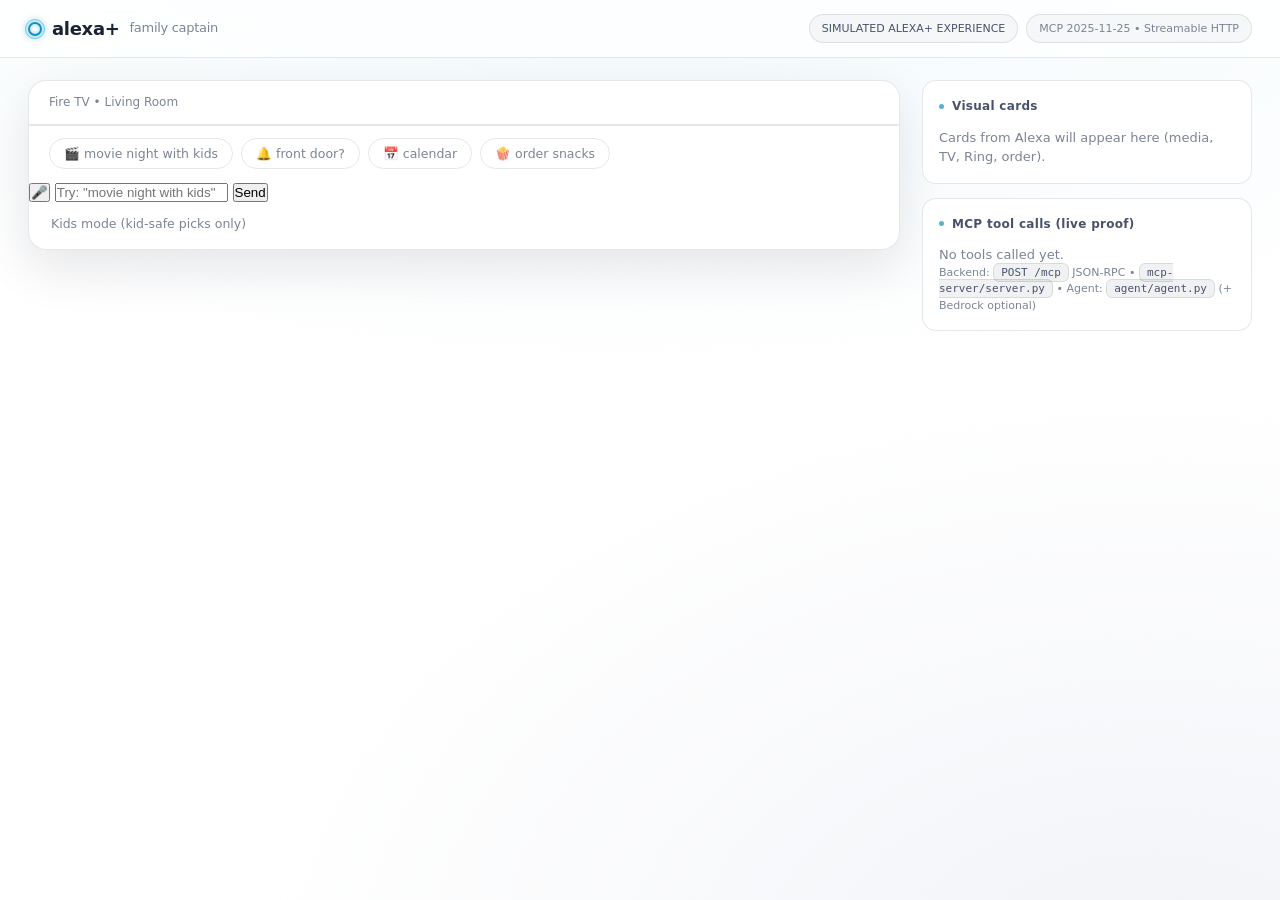
<file: alexa-family-captain/app/index.html>
<!DOCTYPE html>
<html lang="en">
<head>
<meta charset="UTF-8" />
<meta name="viewport" content="width=device-width, initial-scale=1.0" />
<title>Alexa+ Family Captain - Simulated Experience</title>
<link rel="stylesheet" href="/app/styles.css" />
</head>
<body>
<div class="bg"></div>
<header class="topbar">
  <div class="logo"> <span class="ring"></span> alexa+ <em>family captain</em></div>
  <div class="badges">
    <span class="pill">SIMULATED ALEXA+ EXPERIENCE</span>
    <span class="pill dim">MCP 2025-11-25 • Streamable HTTP</span>
  </div>
</header>

<main class="layout">
  <section class="chat-col">
    <div class="tv-frame">
      <div class="tv-top"><span class="dot"></span><span class="dot"></span><span>Fire TV • Living Room</span></div>
      <div id="chat" class="chat"></div>
      <div class="chips">
        <button data-q="movie night with kids">🎬 movie night with kids</button>
        <button data-q="who is at the front door?">🔔 front door?</button>
        <button data-q="what's on my calendar today?">📅 calendar</button>
        <button data-q="order popcorn and samosa">🍿 order snacks</button>
      </div>
      <div class="inputrow">
        <button id="mic" title="Voice input">🎤</button>
        <input id="box" placeholder='Try: "movie night with kids"' autocomplete="off" />
        <button id="send">Send</button>
      </div>
      <label class="kids"><input type="checkbox" id="kids" checked /> Kids mode (kid-safe picks only)</label>
    </div>
  </section>

  <aside class="side-col">
    <div class="card">
      <h3>Visual cards</h3>
      <div id="cards"><p class="muted">Cards from Alexa will appear here (media, TV, Ring, order).</p></div>
    </div>
    <div class="card">
      <h3>MCP tool calls (live proof)</h3>
      <div id="tools"><p class="muted">No tools called yet.</p></div>
      <p class="muted small">Backend: <code>POST /mcp</code> JSON-RPC • <code>mcp-server/server.py</code> • Agent: <code>agent/agent.py</code> (+ Bedrock optional)</p>
    </div>
  </aside>
</main>

<script src="/app/app.js"></script>
</body>
</html>
</file>
<file: app/styles.css>
*{box-sizing:border-box;margin:0;padding:0}

/* ── Font ── */
@import url('https://fonts.googleapis.com/css2?family=Inter:wght@400;500;600;700;800&display=swap');

/* ── Tokens ── */
:root{
  --bg:#ffffff;
  --panel:#ffffff;
  --panel-2:#eef2f7;
  --line:rgba(15,23,42,.10);
  --line-strong:rgba(15,23,42,.20);
  --ink:#1a2332;
  --ink-2:#48536b;
  --ink-3:#7b8595;
  --accent:#0a93c6;
  --accent-soft:rgba(var(--glow-rgb),.10);
  --green:#0fa36f;
  --amber:#b0751c;
  --red:#dd5b4e;
  --purple:#7a5be0;
  --pink:#d9539a;
  --radius:14px;
  --radius-sm:10px;
  --t:all .2s cubic-bezier(.16,1,.3,1);
  --glow-rgb:10,147,198;
  --topbar-bg:rgba(255,255,255,.78);
  --surface:rgba(15,23,42,.03);
  --surface-hi:rgba(15,23,42,.06);
  --on-accent:#fff;
  --on-green:#fff;
  --float-bg:rgba(255,255,255,.9);
  --marquee-bg:rgba(15,23,42,.03);
  --panel-shadow:0 18px 50px rgba(15,23,42,.10);
}
html.dark{
  --bg:#0a0e14;
  --panel:#10151d;
  --panel-2:#151b26;
  --line:rgba(148,163,184,.14);
  --line-strong:rgba(148,163,184,.24);
  --ink:#e9eef5;
  --ink-2:#a8b3c2;
  --ink-3:#6b7686;
  --accent:#66d9f2;
  --accent-soft:rgba(102,217,242,.12);
  --green:#4ad295;
  --amber:#efbd6b;
  --red:#ef6d60;
  --purple:#b795f0;
  --pink:#f08cba;
  --glow-rgb:102,217,242;
  --topbar-bg:rgba(10,14,20,.72);
  --surface:rgba(0,0,0,.22);
  --surface-hi:rgba(0,0,0,.27);
  --on-accent:#062028;
  --on-green:#04120b;
  --float-bg:rgba(21,27,38,.85);
  --marquee-bg:rgba(0,0,0,.18);
  --panel-shadow:0 18px 50px rgba(0,0,0,.35);
}

body{
  font-family:'Inter',system-ui,-apple-system,sans-serif;
  color:var(--ink);
  background:var(--bg);
  min-height:100vh;
  overflow-x:hidden;
  font-size:15px;
  line-height:1.55;
  -webkit-font-smoothing:antialiased;
}

/* ── Ambient background (calm vignette, not a light show) ── */
.bg{
  position:fixed;inset:0;z-index:-1;
  background:
    radial-gradient(ellipse 1100px 480px at 50% -10%,rgba(var(--glow-rgb),.06),transparent),
    radial-gradient(ellipse 900px 600px at 90% 110%,rgba(80,102,160,.08),transparent),
    var(--bg);
}
.bg::after{
  content:'';position:absolute;inset:0;opacity:.4;
  background:url("data:image/svg+xml,%3Csvg viewBox='0 0 256 256' xmlns='http://www.w3.org/2000/svg'%3E%3Cfilter id='n'%3E%3CfeTurbulence type='fractalNoise' baseFrequency='0.85' numOctaves='4' stitchTiles='stitch'/%3E%3C/filter%3E%3Crect width='100%25' height='100%25' filter='url(%23n)' opacity='0.02'/%3E%3C/svg%3E");
}

/* ── Top bar ── */
.topbar{
  display:flex;justify-content:space-between;align-items:center;
  padding:14px 28px;
  border-bottom:1px solid var(--line);
  backdrop-filter:blur(20px);
  background:var(--topbar-bg);
  position:sticky;top:0;z-index:100;
}
.logo{font-size:18px;font-weight:700;letter-spacing:-.3px;display:flex;align-items:center;gap:10px;cursor:pointer;user-select:none;transition:opacity .15s ease}
.logo:hover{opacity:.85}
.logo em{font-style:normal;font-weight:500;color:var(--ink-3);font-size:13px}
.ring{
  width:14px;height:14px;border-radius:50%;
  border:2px solid var(--accent);
  box-shadow:0 0 10px rgba(var(--glow-rgb),.7), inset 0 0 4px rgba(var(--glow-rgb),.4);
  animation:breathe 2.8s ease-in-out infinite;
  flex:none;
  position:relative;
}
.ring::after{
  content:"";
  position:absolute;
  inset:-5px;
  border-radius:50%;
  border:1px solid rgba(var(--glow-rgb),.45);
  animation:wave-ripple-small 2.8s cubic-bezier(.15,.65,.3,1) infinite;
  pointer-events:none;
}
@keyframes wave-ripple-small{
  0%{transform:scale(0.8);opacity:0.85}
  100%{transform:scale(1.8);opacity:0}
}
@keyframes breathe{
  0%,100%{box-shadow:0 0 8px rgba(var(--glow-rgb),.4), inset 0 0 3px rgba(var(--glow-rgb),.2);transform:scale(1)}
  50%{box-shadow:0 0 18px rgba(var(--glow-rgb),.9), 0 0 28px rgba(58,123,213,.4), inset 0 0 6px rgba(var(--glow-rgb),.5);transform:scale(1.08)}
}
.badges{display:flex;gap:8px;align-items:center}
.pill{
  font-size:11px;font-weight:500;
  border:1px solid var(--line);padding:5px 12px;border-radius:99px;
  background:var(--surface);color:var(--ink-2);
}
.pill.dim{color:var(--ink-3)}
.user-badge{
  display:inline-flex;align-items:center;gap:6px;
  background:rgba(var(--glow-rgb),.08);
  border-color:rgba(var(--glow-rgb),.32);
  color:var(--accent);
  font-weight:500;
  transition:all .15s ease;
}
.user-badge strong{color:var(--ink);font-weight:600}
.user-sub{color:var(--ink-3);font-size:10px;font-weight:400}
.logout-btn{
  color:var(--ink-3);
  transition:all .15s ease;
}
.logout-btn:hover{
  border-color:rgba(255,107,107,.5);
  color:var(--red);
  background:rgba(255,107,107,.08);
}

/* ── Layout ── */
.layout{
  display:grid;grid-template-columns:minmax(0,1fr) 330px;gap:22px;
  padding:22px 28px 26px;
  max-width:1280px;margin:0 auto;
}
@media(max-width:1080px){.layout{grid-template-columns:1fr}}

/* ── Conversation panel ── */
.tv-frame{
  background:var(--panel);
  border:1px solid var(--line);
  border-radius:18px;
  display:flex;flex-direction:column;
  overflow:hidden;
  box-shadow:var(--panel-shadow);
}
.tv-top{
  display:flex;gap:10px;align-items:center;
  color:var(--ink-3);font-size:12px;font-weight:500;
  padding:12px 20px;
  border-bottom:1px solid var(--line);
}
.tv-top>span:first-of-type{color:var(--ink-2)}
.dot{display:none}
.chat-counter-badge{
  margin-left:auto;
  font-size:11px;font-weight:600;color:var(--accent);
  background:transparent;
  border:1px solid var(--line);
  padding:3px 10px;border-radius:99px;
}

/* stage: hero covers chat on first load */
.stage{position:relative;height:clamp(400px,54vh,580px)}
.chat{
  position:absolute;inset:0;overflow-y:auto;
  display:flex;flex-direction:column;gap:8px;
  padding:22px 26px;
  scroll-behavior:smooth;
}
.chat::-webkit-scrollbar{width:5px}
.chat::-webkit-scrollbar-thumb{background:var(--line-strong);border-radius:4px}
.chat::-webkit-scrollbar-track{background:transparent}

/* ── Empty-state hero ── */
.hero{
  position:absolute;inset:0;
  display:flex;flex-direction:column;align-items:center;justify-content:center;
  gap:14px;text-align:center;padding:28px;
  animation:hero-in .5s cubic-bezier(.16,1,.3,1);
  transition:opacity .3s ease;
}
.hero.fading{opacity:0;pointer-events:none}
@keyframes hero-in{from{opacity:0;transform:translateY(14px)}to{opacity:1;transform:none}}
.hero .ring{width:22px;height:22px;border-width:3px}
.hero h1{
  font-size:clamp(26px, 3.4vw, 36px);
  font-weight:800;
  letter-spacing:-.035em;
  color:var(--ink);
  line-height:1.2;
  max-width:560px;
}
.hero p{
  font-size:14.5px;
  color:var(--ink-2);
  max-width:490px;
  line-height:1.6;
}
.hero-cta{
  margin-top:10px;
  background:linear-gradient(135deg, var(--accent) 0%, #0077b6 100%);
  color:#ffffff;
  border:none;border-radius:99px;padding:13px 28px;
  font-family:inherit;font-size:14.5px;font-weight:600;cursor:pointer;
  box-shadow:0 6px 24px rgba(var(--glow-rgb),.28);
  transition:all .22s cubic-bezier(.16,1,.3,1);
  letter-spacing:-.01em;
}
.hero-cta:hover{
  transform:translateY(-2px);
  box-shadow:0 12px 32px rgba(var(--glow-rgb),.42);
}
.hero-cta:active{
  transform:scale(.98);
}
.hero-chips{display:flex;gap:8px;flex-wrap:wrap;justify-content:center;max-width:540px;margin-top:6px}
.hero-chips button{
  background:var(--panel-2);
  color:var(--ink-2);
  border:1px solid var(--line);border-radius:99px;
  padding:8px 16px;cursor:pointer;font-size:12.5px;font-weight:500;font-family:inherit;
  transition:all .2s cubic-bezier(.16,1,.3,1);
}
.hero-chips button:hover{
  border-color:var(--accent);
  color:var(--accent);
  background:var(--accent-soft);
  transform:translateY(-1px);
}

/* ── Messages (Claude-style: user bubble, Alexa plain) ── */
.msg{max-width:86%;font-size:14.5px;animation:msg-in .34s cubic-bezier(.16,1,.3,1)}
.msg b{
  font-weight:600;font-size:11px;letter-spacing:.6px;display:block;margin-bottom:5px;
  color:var(--ink-3);text-transform:none;
  display:flex;align-items:center;gap:6px;
}
.msg.alexa{align-self:flex-start;padding:2px 0}
.msg.alexa b{color:var(--accent)}
.msg.alexa b::before{
  content:'';width:6px;height:6px;border-radius:50%;
  background:var(--accent);box-shadow:0 0 8px var(--accent);
  display:inline-block;
}
.msg.you{
  align-self:flex-end;
  background:var(--panel-2);
  border:1px solid var(--line);
  padding:10px 16px;border-radius:18px 18px 5px 18px;
}
.msg.you b{display:none}
@keyframes msg-in{from{opacity:0;transform:translateY(8px)}to{opacity:1;transform:none}}

/* thinking dots */
.thinking .dots{display:inline-flex;gap:5px;padding:4px 0}
.thinking .dots i{
  width:6px;height:6px;border-radius:50%;background:var(--ink-3);
  animation:blink 1.2s ease-in-out infinite;
}
.thinking .dots i:nth-child(2){animation-delay:.18s}
.thinking .dots i:nth-child(3){animation-delay:.36s}
@keyframes blink{0%,70%,100%{opacity:.3;transform:translateY(0)}35%{opacity:1;transform:translateY(-3px)}}

/* ── Suggestion chips (mid-session) ── */
.chips{
  display:flex;gap:8px;flex-wrap:wrap;
  padding:12px 20px;
  border-top:1px solid var(--line);
}
.chips button{
  background:transparent;color:var(--ink-3);
  border:1px solid var(--line);border-radius:99px;
  padding:7px 14px;cursor:pointer;font-size:12.5px;font-weight:500;
  font-family:inherit;transition:var(--t);
}
.chips button:hover{color:var(--accent);border-color:var(--accent);background:var(--accent-soft)}
.chips button:active{transform:scale(.97)}
.chips[hidden]{display:none}

/* ── Composer ── */
.composer{
  display:flex;gap:8px;align-items:center;
  padding:14px 18px 6px;
}
.composer input{
  flex:1;background:var(--panel-2);
  border:1px solid var(--line-strong);color:var(--ink);
  border-radius:99px;padding:13px 20px;
  font-family:inherit;font-size:14.5px;
  transition:var(--t);
}
.composer input::placeholder{color:var(--ink-3)}
.composer input:focus{
  outline:none;border-color:var(--accent);
  box-shadow:0 0 0 3px var(--accent-soft);
}
.composer button{
  border:1px solid var(--line);background:transparent;color:var(--ink-2);
  width:44px;height:44px;border-radius:50%;
  cursor:pointer;font-family:inherit;font-size:16px;
  display:flex;align-items:center;justify-content:center;
  transition:var(--t);flex:none;
}
.composer button:hover{border-color:var(--accent);color:var(--accent)}
.composer #send{
  background:var(--accent);color:var(--on-accent);border:none;
  font-size:18px;font-weight:700;
  box-shadow:0 4px 18px rgba(var(--glow-rgb),.25);
}
.composer #send:hover{transform:translateY(-1px);box-shadow:0 6px 26px rgba(var(--glow-rgb),.4)}
.composer #send:active{transform:scale(.95)}
#tts-toggle.muted{opacity:.45;filter:grayscale(1)}
#mic.listening{
  border-color:var(--red);color:var(--red);
  animation:mic-pulse 1s ease infinite;
}
@keyframes mic-pulse{0%,100%{box-shadow:0 0 0 0 rgba(239,109,96,.35)}50%{box-shadow:0 0 0 9px rgba(239,109,96,0)}}

/* kids switch */
.kids{
  display:flex;align-items:center;gap:9px;
  padding:10px 22px 16px;
  font-size:12.5px;color:var(--ink-3);cursor:pointer;user-select:none;
}
.kids input{display:none}
.kids .sw{
  width:34px;height:20px;border-radius:99px;
  background:var(--panel-2);border:1px solid var(--line-strong);
  position:relative;transition:var(--t);flex:none;
}
.kids .sw::after{
  content:'';position:absolute;top:2px;left:2px;
  width:14px;height:14px;border-radius:50%;
  background:var(--ink-3);transition:var(--t);
}
.kids input:checked+.sw{background:var(--accent-soft);border-color:var(--accent)}
.kids input:checked+.sw::after{left:16px;background:var(--accent);box-shadow:0 0 8px rgba(var(--glow-rgb),.6)}

/* ── Side column ── */
.side-col{display:flex;flex-direction:column;gap:14px;min-width:0}
.card{
  background:var(--panel);
  border:1px solid var(--line);
  border-radius:var(--radius);
  padding:16px;
  transition:border-color .18s ease;
}
.card:hover{border-color:var(--line-strong)}
.card h3{
  margin:0 0 12px;font-size:12px;font-weight:600;
  color:var(--ink-2);letter-spacing:.3px;
  display:flex;align-items:center;gap:8px;
}
.card h3::before{
  content:'';display:inline-block;width:5px;height:5px;
  border-radius:50%;background:var(--accent);opacity:.7;
}
#cards{max-height:520px;overflow-y:auto;padding-right:4px}
#cards::-webkit-scrollbar{width:5px}
#cards::-webkit-scrollbar-thumb{background:var(--line-strong);border-radius:4px}

/* ── Visual cards ── */
.vcard{
  background:var(--panel-2);
  border:1px solid var(--line);border-radius:12px;
  padding:14px;margin-bottom:12px;
  transition:border-color .2s cubic-bezier(.16,1,.3,1),transform .2s cubic-bezier(.16,1,.3,1),box-shadow .2s cubic-bezier(.16,1,.3,1);
  animation:card-in .4s cubic-bezier(.16,1,.3,1) backwards;
}
@keyframes card-in{
  from{opacity:0;transform:translateY(14px) scale(.98)}
  to{opacity:1;transform:none}
}
.vcard:hover{
  border-color:var(--line-strong);
  transform:translateY(-2px);
  box-shadow:0 8px 24px rgba(0,0,0,.08);
}
.vcard h4{margin:0 0 8px;font-size:13px;font-weight:600;display:flex;align-items:center;gap:6px}
.vcard pre{
  font-size:11px;white-space:pre-wrap;color:var(--ink-3);
  font-family:'SF Mono',ui-monospace,monospace;line-height:1.5;
  background:var(--surface-hi);border-radius:8px;padding:10px;
  border:1px solid var(--line);
}
.vcard p{font-size:13px;color:var(--ink-2);margin:4px 0;line-height:1.5}

/* card type accents — thin top light instead of left bar */
.vcard{border-top:2px solid transparent}
.vcard[data-type="media"]{border-top-color:var(--purple)}
.vcard[data-type="tv"]{border-top-color:var(--accent)}
.vcard[data-type="door"]{border-top-color:var(--amber)}
.vcard[data-type="order"]{border-top-color:var(--green)}
.vcard[data-type="remind"]{border-top-color:var(--pink)}
.vcard[data-type="calendar"]{border-top-color:var(--purple)}
.vcard[data-type="scene"]{border-top-color:var(--amber)}
.vcard[data-type="weather"]{border-top-color:var(--accent)}
.vcard[data-type="homework"]{border-top-color:var(--green)}
.vcard[data-type="shopping_list"]{border-top-color:var(--green)}
.vcard[data-type="order_proposal"]{border-top-color:var(--amber)}

/* ── Card internals ── */
.vcard-header{display:flex;align-items:center;gap:10px;margin-bottom:12px}
.vcard-icon{
  font-size:9.5px;
  font-weight:800;
  letter-spacing:0.07em;
  padding:3px 8px;
  border-radius:6px;
  background:rgba(var(--glow-rgb),.12);
  border:1px solid rgba(var(--glow-rgb),.28);
  color:var(--accent);
  line-height:1.2;
  text-transform:uppercase;
  flex:none;
}
.vcard-header h4{margin:0;font-size:13.5px;font-weight:600;color:var(--ink)}
.vcard-sub{font-size:11px;color:var(--ink-3);display:block}

.badge-tag{
  margin-left:auto;font-size:10px;font-weight:600;
  padding:3px 9px;border-radius:99px;white-space:nowrap;
}
.badge-tag.green{background:rgba(74,210,149,.12);color:var(--green)}
.badge-tag.cyan{background:rgba(var(--glow-rgb),.12);color:var(--accent)}
.badge-tag.purple{background:rgba(183,149,240,.12);color:var(--purple)}
.badge-tag.pink{background:rgba(240,140,186,.12);color:var(--pink)}
.badge-tag.amber{background:rgba(239,189,107,.12);color:var(--amber)}
.badge-tag.red-pulse{background:rgba(239,109,96,.12);color:var(--red);animation:pulse-red 1.6s infinite}
@keyframes pulse-red{0%,100%{opacity:1}50%{opacity:.55}}

.media-grid{display:flex;flex-direction:column;gap:6px}
.media-item{
  display:flex;align-items:center;gap:10px;
  background:var(--surface);border:1px solid var(--line);
  padding:9px 12px;border-radius:9px;transition:var(--t);
}
.media-item:hover{border-color:var(--purple);background:rgba(183,149,240,.06);transform:translateX(3px)}
.play-btn{
  color:var(--purple);font-size:11px;
  width:22px;height:22px;border-radius:50%;
  background:rgba(183,149,240,.12);
  display:inline-flex;align-items:center;justify-content:center;flex:none;
}
.media-title{font-size:13px;font-weight:500;color:var(--ink);flex:1}
.media-chip{font-size:10px;color:var(--ink-3);border:1px solid var(--line);padding:2px 8px;border-radius:99px}

.tv-mockup{background:var(--surface-hi);border:1px solid var(--line);border-radius:10px;padding:12px}
.tv-screen{
  background:#0b1220;
  border:1px solid var(--line);border-radius:8px;
  padding:18px 12px;text-align:center;
  margin-bottom:10px;
}
.tv-screen-content{display:flex;flex-direction:column;gap:7px;align-items:center}
.tv-app-pill{
  background:var(--accent-soft);color:var(--accent);
  padding:4px 14px;border-radius:99px;font-size:13px;font-weight:600;
}
.tv-kids-tag{font-size:11.5px;color:var(--green);font-weight:500}
.tv-meta-row{
  display:flex;justify-content:space-between;font-size:11px;
  color:var(--ink-3);border-top:1px solid var(--line);padding-top:9px;
}

.camera-viewport{
  position:relative;background:#070b12;
  border:1px solid var(--line);border-radius:10px;
  padding:12px;overflow:hidden;
}
.cam-scanline{
  position:absolute;inset:0;
  background:linear-gradient(rgba(0,0,0,0) 50%,rgba(0,0,0,.45) 50%);
  background-size:100% 4px;pointer-events:none;opacity:.35;
}
.cam-overlay{
  display:flex;justify-content:space-between;font-size:11px;
  color:var(--amber);margin-bottom:12px;font-weight:500;
}
.cam-event-banner{
  display:flex;align-items:center;gap:10px;
  background:rgba(239,189,107,.07);border:1px solid var(--line);
  padding:10px 12px;border-radius:8px;
}
.cam-event-icon{font-size:18px}
.cam-event-text b{display:block;font-size:12.5px;color:var(--ink);font-weight:600}
.cam-event-text small{font-size:10.5px;color:var(--ink-3)}

.order-tracker{background:var(--surface);border:1px solid var(--line);border-radius:10px;padding:12px}
.order-progress{display:flex;align-items:center;justify-content:space-between;margin-bottom:12px;padding:0 6px}
.p-step{display:flex;flex-direction:column;align-items:center;gap:4px;font-size:10px;color:var(--ink-3)}
.p-step.done{color:var(--green)}
.p-step.current{color:var(--accent);font-weight:600}
.p-dot{
  width:18px;height:18px;border-radius:50%;display:flex;align-items:center;justify-content:center;
  font-size:9.5px;background:var(--panel);border:1px solid var(--line-strong);
}
.p-step.done .p-dot{background:var(--green);color:var(--on-green);font-weight:700;border-color:var(--green)}
.p-step.current .p-dot{background:var(--accent);color:var(--on-accent);font-weight:700;border-color:var(--accent);animation:pulse-dot 1.4s infinite}
@keyframes pulse-dot{0%,100%{transform:scale(1)}50%{transform:scale(1.18)}}
.p-line{flex:1;height:2px;background:var(--line);margin:0 6px -12px}
.p-line.done{background:var(--green)}
.p-line.active{background:linear-gradient(90deg,var(--green),var(--accent))}
.order-eta{
  display:flex;justify-content:space-between;align-items:center;
  font-size:12px;color:var(--ink-2);padding:9px 0;
  border-top:1px solid var(--line);
}
.status-chip{background:rgba(74,210,149,.1);color:var(--green);padding:2px 9px;border-radius:99px;font-size:10px}
.order-items-list{display:flex;gap:6px;flex-wrap:wrap;margin-top:6px}
.order-item-pill{
  background:rgba(74,210,149,.08);border:1px solid var(--line);
  color:var(--ink);padding:4px 10px;border-radius:99px;font-size:11px;font-weight:500;
}

.cal-timeline{display:flex;flex-direction:column;gap:7px}
.cal-item{
  display:flex;align-items:center;gap:12px;
  background:var(--surface);border:1px solid var(--line);
  padding:9px 12px;border-radius:9px;
}
.cal-time{
  font-size:11px;font-weight:600;color:var(--purple);
  background:rgba(183,149,240,.1);padding:3px 7px;border-radius:6px;
}
.cal-details b{display:block;font-size:12.5px;color:var(--ink);font-weight:500}
.cal-details small{font-size:10.5px;color:var(--ink-3)}
.cal-free-highlight{
  background:var(--accent-soft);
  border:1px solid rgba(var(--glow-rgb),.25);color:var(--accent);
  padding:10px 12px;border-radius:9px;font-size:12.5px;font-weight:500;text-align:center;
}

.remind-card-body{display:flex;flex-direction:column;gap:10px}
.remind-bubble{
  background:rgba(240,140,186,.06);border:1px solid var(--line);
  padding:10px 14px;border-radius:10px;
}
.bubble-tag{font-size:11px;color:var(--pink);font-weight:600;display:block;margin-bottom:4px}
.remind-bubble p{font-size:13px;color:var(--ink);font-style:italic;margin:0}
.remind-call-row{
  display:flex;justify-content:space-between;align-items:center;
  font-size:12px;color:var(--ink-2);
}

/* ── Order proposal ── */
.proposal-card-body{
  border:1px dashed rgba(239,189,107,.45);
  border-radius:10px;padding:12px;background:rgba(239,189,107,.04);
}
.proposal-items p{font-size:12.5px;color:var(--ink);margin:4px 0}
.proposal-note{display:block;font-size:11px;color:var(--amber);margin:8px 0}
.proposal-actions{display:flex;gap:8px;margin-top:10px}
.btn-confirm{
  flex:1;background:var(--green);color:var(--on-green);border:none;border-radius:9px;padding:9px 12px;
  font-size:12.5px;font-weight:700;cursor:pointer;transition:var(--t);font-family:inherit;
}
.btn-confirm:hover{transform:translateY(-1px);box-shadow:0 4px 16px rgba(74,210,149,.3)}
.btn-decline{
  background:transparent;color:var(--red);border:1px solid rgba(239,109,96,.4);
  border-radius:9px;padding:9px 12px;font-size:12.5px;font-weight:600;cursor:pointer;
  transition:var(--t);font-family:inherit;
}
.btn-decline:hover{background:rgba(239,109,96,.1)}

/* ── Audit trail ── */
#audit-ledger{
  max-height:210px;overflow-y:auto;display:flex;flex-direction:column;gap:6px;
  margin-bottom:6px;
}
#audit-ledger::-webkit-scrollbar{width:5px}
#audit-ledger::-webkit-scrollbar-thumb{background:var(--line-strong);border-radius:4px}
.audit-row{
  display:flex;justify-content:space-between;align-items:center;
  background:var(--surface);border:1px solid var(--line);
  padding:7px 10px;border-radius:8px;font-size:11.5px;
  animation:card-in .3s cubic-bezier(.16,1,.3,1) backwards;
}
.audit-row.ok{border-left:2px solid var(--green)}
.audit-row.err{border-left:2px solid var(--red)}
.audit-main{display:flex;align-items:center;gap:8px}
.audit-tool{font-family:'SF Mono',ui-monospace,monospace;font-weight:500;color:var(--ink-2)}
.audit-status{font-size:9.5px;font-weight:700;padding:2px 7px;border-radius:99px}
.audit-status.ok{background:rgba(74,210,149,.12);color:var(--green)}
.audit-status.err{background:rgba(239,109,96,.12);color:var(--red)}
.audit-time{color:var(--ink-3);font-size:10.5px}

/* ── Tool badges ── */
.tool{
  display:inline-flex;align-items:center;gap:5px;
  background:transparent;
  border:1px solid rgba(74,210,149,.35);
  color:var(--green);border-radius:99px;
  padding:5px 12px;font-size:12px;font-weight:500;
  margin:3px;
  transition:var(--t);
  animation:tool-in .3s cubic-bezier(.16,1,.3,1);
}
@keyframes tool-in{from{opacity:0;transform:scale(.85)}to{opacity:1;transform:scale(1)}}
.tool:hover{background:rgba(74,210,149,.08);border-color:var(--green)}

/* ── Commerce (C1–C4, future) ── */
.products-list{display:flex;flex-direction:column;gap:8px}
.product-item{
  display:flex;align-items:center;justify-content:space-between;gap:12px;
  background:var(--surface);border:1px solid var(--line);
  padding:10px 12px;border-radius:9px;
}
.product-info b{display:block;font-size:13px;color:var(--ink);font-weight:500}
.product-meta{display:flex;gap:10px;font-size:11px;margin-top:2px}
.product-price{color:var(--green);font-weight:600}
.product-rating{color:var(--amber)}
.btn-add-cart{
  background:var(--accent-soft);color:var(--accent);border:1px solid rgba(var(--glow-rgb),.3);
  padding:5px 12px;border-radius:99px;font-size:11px;font-weight:600;cursor:pointer;
  transition:var(--t);font-family:inherit;
}
.btn-add-cart:hover{background:var(--accent);color:var(--on-accent)}
.cart-card-body{display:flex;flex-direction:column;gap:10px}
.cart-items-list{display:flex;flex-direction:column;gap:6px}
.cart-item-row{
  display:flex;justify-content:space-between;font-size:12px;
  background:var(--surface);padding:7px 10px;border-radius:8px;
}
.cart-item-name small{color:var(--ink-3);margin-left:4px}
.cart-item-price{color:var(--green);font-weight:600}
.cart-total-row{
  display:flex;justify-content:space-between;font-size:13px;
  padding:9px 0;border-top:1px solid var(--line);
  color:var(--ink);
}
.cart-total-row b{color:var(--accent);font-size:15px}
.btn-checkout{
  background:var(--accent);color:var(--on-accent);border:none;border-radius:9px;padding:9px 14px;
  font-size:12.5px;font-weight:700;cursor:pointer;transition:var(--t);
  text-align:center;font-family:inherit;
}
.btn-checkout:hover{box-shadow:0 4px 16px rgba(var(--glow-rgb),.3)}
.wallet-picker{
  display:flex;justify-content:space-between;align-items:center;
  background:var(--surface);border:1px solid var(--line);
  padding:8px 10px;border-radius:8px;font-size:11px;margin:8px 0;
}
.wallet-picker b{color:var(--accent)}
.pin-approval-box{
  border:1px dashed rgba(var(--glow-rgb),.4);
  padding:9px 10px;border-radius:9px;margin-bottom:8px;
  background:rgba(var(--glow-rgb),.04);
}
.pin-label{font-size:11px;color:var(--ink-2);display:block;margin-bottom:6px}
.pin-input-row{display:flex;gap:8px}
.pin-input{
  width:80px;background:var(--panel-2);border:1px solid var(--line-strong);
  color:var(--ink);border-radius:8px;padding:5px 8px;font-size:14px;letter-spacing:4px;text-align:center;
  font-family:inherit;
}
.btn-pin-submit{
  background:var(--accent-soft);color:var(--accent);border:1px solid rgba(var(--glow-rgb),.35);
  border-radius:8px;padding:5px 10px;font-size:11px;font-weight:600;cursor:pointer;font-family:inherit;
}
.btn-pin-submit:hover{background:var(--accent);color:var(--on-accent)}
.tracking-card-body{display:flex;flex-direction:column;gap:12px}
.tracking-timeline{display:flex;align-items:center;justify-content:space-between;padding:4px 6px;margin-bottom:4px}
.track-step{display:flex;flex-direction:column;align-items:center;gap:4px;font-size:10px;color:var(--ink-3)}
.track-step.done{color:var(--green)}
.track-step.current{color:var(--accent);font-weight:600}
.track-dot{
  width:18px;height:18px;border-radius:50%;display:flex;align-items:center;justify-content:center;
  font-size:9.5px;background:var(--panel);border:1px solid var(--line-strong);
}
.track-step.done .track-dot{background:var(--green);color:var(--on-green);font-weight:700;border-color:var(--green)}
.track-step.current .track-dot{background:var(--accent);color:var(--on-accent);font-weight:700;border-color:var(--accent);animation:pulse-dot 1.4s infinite}
.track-line{flex:1;height:2px;background:var(--line);margin:0 4px -12px}
.track-line.done{background:var(--green)}
.track-line.active{background:linear-gradient(90deg,var(--green),var(--accent))}
.tracking-meta{
  display:flex;justify-content:space-between;font-size:11px;
  background:var(--surface);padding:7px 10px;border-radius:8px;color:var(--ink-2);
}
.history-list{display:flex;flex-direction:column;gap:6px}
.history-row{
  display:flex;justify-content:space-between;align-items:center;
  background:var(--surface);border:1px solid var(--line);
  padding:8px 10px;border-radius:8px;font-size:11px;
}
.history-items{display:block;color:var(--ink-3);font-size:10px}
.btn-reorder{
  background:rgba(74,210,149,.1);color:var(--green);border:1px solid rgba(74,210,149,.3);
  padding:4px 9px;border-radius:99px;font-size:10px;font-weight:600;cursor:pointer;font-family:inherit;
}
.btn-reorder:hover{background:var(--green);color:var(--on-green)}

/* ── Ring speaking state ── */
.ring.speaking{
  border-color:var(--green);
  box-shadow:0 0 16px var(--green),0 0 34px rgba(74,210,149,.4);
  animation:speaking-pulse .4s ease-in-out infinite alternate;
}
@keyframes speaking-pulse{
  0%{transform:scale(1);box-shadow:0 0 12px var(--green)}
  100%{transform:scale(1.3);box-shadow:0 0 26px var(--green),0 0 52px rgba(74,210,149,.5)}
}

/* ── Utilities ── */
.muted{color:var(--ink-3);font-size:13px;line-height:1.5}
.small{font-size:11px}
code{
  background:var(--surface-hi);padding:2px 7px;border-radius:6px;
  font-size:11px;font-family:'SF Mono',ui-monospace,monospace;
  border:1px solid var(--line);
  color:var(--ink-2);
}
button:focus-visible,input:focus-visible{outline:2px solid var(--accent);outline-offset:2px}

@media(prefers-reduced-motion:reduce){
  *,*::before,*::after{animation-duration:.01ms !important;animation-iteration-count:1 !important;transition-duration:.01ms !important}
  .chat{scroll-behavior:auto}
}

/* ── Onboarding (first-run profile setup) ── */
.onboard{
  position:absolute;inset:0;
  display:flex;flex-direction:column;align-items:center;justify-content:center;
  gap:12px;text-align:center;padding:28px;overflow-y:auto;
  background:var(--panel);z-index:5;
  animation:hero-in .5s cubic-bezier(.16,1,.3,1);
}
.ob-close{
  position:absolute;top:18px;right:18px;
  width:32px;height:32px;border-radius:50%;
  border:1px solid var(--line-strong);
  background:var(--float-bg);
  color:var(--ink-2);
  display:flex;align-items:center;justify-content:center;
  font-size:14px;cursor:pointer;
  transition:all .15s ease;
  z-index:10;
}
.ob-close:hover{
  border-color:var(--accent);
  color:var(--ink);
  background:var(--panel-2);
  transform:scale(1.08);
}
.onboard[hidden]{display:none}
.onboard .ring{width:20px;height:20px;border-width:3px}
.onboard h1{font-size:24px;font-weight:700;letter-spacing:-.4px}
.onboard p{font-size:13.5px;color:var(--ink-3);max-width:400px}
.onboard-q{font-size:13px;color:var(--ink-2);font-weight:600;margin-top:8px}
.onboard-chips{display:flex;gap:8px;flex-wrap:wrap;justify-content:center}
.onboard-chips button{
  background:transparent;color:var(--ink-2);
  border:1px solid var(--line-strong);border-radius:99px;
  padding:9px 18px;cursor:pointer;font-size:13px;font-weight:500;font-family:inherit;
  transition:var(--t);
}
.onboard-chips button:hover{border-color:var(--accent);color:var(--accent)}
.onboard-chips button.sel{
  border-color:var(--accent);color:var(--accent);
  background:var(--accent-soft);box-shadow:0 0 0 3px rgba(var(--glow-rgb),.08);
}
.ob-custom{
  background:var(--panel-2);border:1px solid var(--line-strong);color:var(--ink);
  border-radius:99px;padding:9px 18px;font-family:inherit;font-size:13.5px;width:min(260px,80%);
  transition:var(--t);
}
.ob-custom:focus{outline:none;border-color:var(--accent);box-shadow:0 0 0 3px var(--accent-soft)}
.onboard .hero-cta{margin-top:12px}

/* ── Language chip group (composer) ── */
.lang{
  display:flex;background:var(--panel-2);
  border:1px solid var(--line);border-radius:99px;
  padding:3px;gap:2px;flex:none;
}
.lang button{
  border:none;background:transparent;color:var(--ink-3);
  border-radius:99px;padding:7px 11px;
  font-family:inherit;font-size:11.5px;font-weight:600;cursor:pointer;
  transition:var(--t);white-space:nowrap;
}
.lang button:hover{color:var(--accent)}
.lang button.active{background:var(--accent);color:var(--on-accent)}
.pill.linklike{
  background:var(--accent-soft);color:var(--accent);
  border:1px solid rgba(var(--glow-rgb),.3);cursor:pointer;font-family:inherit;
  transition:var(--t);
}
.pill.linklike:hover{background:rgba(var(--glow-rgb),.2)}

/* ── Responsive ── */
@media(max-width:1080px){
  .layout{grid-template-columns:1fr;padding:16px 16px 22px}
  .side-col{flex-direction:row;flex-wrap:wrap}
  .side-col .card{flex:1 1 260px}
  .stage{height:clamp(340px,48vh,480px)}
}
@media(max-width:640px){
  .topbar{padding:12px 16px}
  .badges .pill.dim{display:none}
  .layout{padding:12px 12px 20px}
  .chat{padding:16px}
  .composer{padding:12px 12px 6px;flex-wrap:wrap}
  .composer button{width:40px;height:40px}
  .composer input{min-width:55%}
  .hero h1{font-size:22px}
}

/* ── scene / weather / homework / shopping-list cards ── */
.vcard[data-type="scene"]{border-top-color:var(--amber)}
.vcard[data-type="weather"]{border-top-color:var(--accent)}
.vcard[data-type="homework"]{border-top-color:var(--purple)}
.vcard[data-type="shopping_list"]{border-top-color:var(--green)}
.scene-rows{display:flex;flex-direction:column;gap:8px;background:var(--surface);border:1px solid var(--line);border-radius:10px;padding:12px}
.scene-row{display:flex;align-items:center;justify-content:space-between;gap:8px;font-size:12.5px;color:var(--ink-2)}
.scene-row b{color:var(--ink);font-weight:600;text-align:right}
.weather-body{display:flex;align-items:center;gap:14px;background:var(--surface);border:1px solid var(--line);border-radius:10px;padding:12px}
.weather-temp{font-size:26px;font-weight:700;color:var(--ink)}
.weather-conds{display:flex;flex-direction:column;gap:4px;font-size:12.5px;color:var(--ink-2)}
.weather-conds b{color:var(--ink-3);font-weight:500;margin-right:2px}
.list-pills{display:flex;flex-wrap:wrap;gap:6px}

/* ── one-turn-at-a-time: dim inputs while a call is running ── */
body.busy .chips button,
body.busy .hero-chips button{pointer-events:none;opacity:.55}
body.busy #send,
body.busy #hero-cta{opacity:.5}
body.busy #hero-cta{pointer-events:none}
body.busy .mic.listening{animation:none}

/* ── live type-ahead hint: shows which MCP tool a half-typed line will run ── */
.type-hint{min-height:20px;font-size:11.5px;color:var(--ink-3);padding:6px 4px 0 6px;letter-spacing:.2px;white-space:nowrap;overflow:hidden;text-overflow:ellipsis;opacity:0;transition:opacity .18s}
.type-hint.on{opacity:.95}
.type-hint b{color:var(--accent);font-weight:600}

/* ── landing page (peekynotes-style) + 4-step onboarding ── */
#landing{display:none}
body.show-landing #landing{display:flex;flex-direction:column;position:fixed;inset:0;z-index:50;background:radial-gradient(1200px 600px at 50% -10%, rgba(var(--glow-rgb),.08), transparent 60%), var(--bg)}
body.show-landing .topbar,
body.show-landing .layout{visibility:hidden}
.land-top-bar{display:flex;justify-content:space-between;align-items:center;width:100%;max-width:1160px;margin:0 auto;padding:18px 24px 0;box-sizing:border-box}
.land-card{flex:1;display:flex;flex-direction:column;align-items:center;justify-content:center;text-align:center;padding:32px 20px 8px;max-width:760px;margin:0 auto}
.land-eyebrow{font-size:11px;letter-spacing:.22em;text-transform:uppercase;color:var(--accent);margin-bottom:18px}
#landing h1{margin:0 0 14px;font-size:clamp(28px,5vw,46px);line-height:1.12;color:var(--ink);font-weight:700;letter-spacing:-.02em}
#landing .land-card > p{margin:0 0 26px;font-size:15.5px;line-height:1.65;color:var(--ink-2);max-width:560px}
#landing .land-card > p b{color:var(--ink)}
.land-ctas{display:flex;flex-direction:column;gap:10px;align-items:center}
.land-skip{background:none;border:none;color:var(--ink-3);font-size:12.5px;cursor:pointer;text-decoration:underline;text-underline-offset:3px;padding:6px}
.land-skip:hover{color:var(--ink-2)}
.ring.big{
  width:84px;height:84px;margin-bottom:22px;
  position:relative;
  display:flex;align-items:center;justify-content:center;
  border-radius:50%;
  border:3px solid var(--accent);
  background:radial-gradient(circle, rgba(var(--glow-rgb),.15) 0%, transparent 70%);
  box-shadow:0 0 25px rgba(var(--glow-rgb),.65), 0 0 50px rgba(58,123,213,.3), inset 0 0 16px rgba(var(--glow-rgb),.4);
  animation:ring-pulse 2.8s ease-in-out infinite;
}
.ring.big::before,
.ring.big::after{
  content:"";
  position:absolute;
  inset:-14px;
  border-radius:50%;
  border:2px solid rgba(var(--glow-rgb),.5);
  animation:wave-ripple 2.8s cubic-bezier(.15,.65,.3,1) infinite;
  pointer-events:none;
}
.ring.big::after{
  animation-delay:1.4s;
  border-color:rgba(58,123,213,.4);
}
@keyframes ring-pulse{
  0%,100%{
    transform:scale(1);
    box-shadow:0 0 20px rgba(var(--glow-rgb),.5), inset 0 0 12px rgba(var(--glow-rgb),.3);
  }
  50%{
    transform:scale(1.06);
    box-shadow:0 0 38px rgba(var(--glow-rgb),.9), 0 0 75px rgba(58,123,213,.45), inset 0 0 24px rgba(var(--glow-rgb),.6);
  }
}
@keyframes wave-ripple{
  0%{transform:scale(0.85);opacity:0.95}
  60%{opacity:0.4}
  100%{transform:scale(1.5);opacity:0}
}
.land-marquee{overflow:hidden;border-top:1px solid var(--line);border-bottom:1px solid var(--line);padding:12px 0;background:var(--marquee-bg)}
.land-track{display:flex;gap:34px;width:max-content;animation:land-slide 26s linear infinite}
.land-track span{font-size:12px;color:var(--ink-3);white-space:nowrap;letter-spacing:.04em}
.land-track span::before{content:"·";margin-right:34px;color:var(--accent)}
@keyframes land-slide{from{transform:translateX(0)}to{transform:translateX(-50%)}}
.land-footer{text-align:center;padding:14px;font-size:11px;color:var(--ink-3);letter-spacing:.06em}

.ob-dots{display:flex;gap:7px;margin-bottom:16px}
.ob-dots i{width:7px;height:7px;border-radius:50%;background:var(--line-strong);transition:all .2s}
.ob-dots i.on{background:var(--accent);width:20px;border-radius:4px}
.ob-step{display:flex;flex-direction:column;align-items:center;gap:12px}
.ob-step[hidden]{display:none}
.ob-skip{background:none;border:none;color:var(--ink-3);font-size:12px;cursor:pointer;text-decoration:underline;text-underline-offset:3px}
.ob-skip:hover{color:var(--ink-2)}
.ob-note{margin:0;font-size:11.5px;color:var(--ink-3);max-width:320px;line-height:1.5;text-align:center}
.ob-back{margin-top:14px;background:none;border:1px solid var(--line);border-radius:20px;color:var(--ink-3);font-size:12px;padding:6px 14px;cursor:pointer}
.ob-back:hover{border-color:var(--line-strong);color:var(--ink-2)}
.ob-preview{background:rgba(var(--glow-rgb),.07);border:1px solid rgba(var(--glow-rgb),.25);border-radius:12px;padding:10px 18px;font-size:13.5px;color:var(--accent)}
@media (prefers-reduced-motion: reduce){.land-track{animation:none;flex-wrap:wrap;justify-content:center}}
.chips button.hot{border-color:rgba(240,140,186,.5);color:var(--pink);box-shadow:0 0 0 1px rgba(240,140,186,.22)}

/* ── Segmented Theme Toggle (Light / Dark) ── */
.theme-toggle{
  display:inline-flex;align-items:center;gap:2px;
  padding:2px 3px;
  background:var(--panel-2);
  border:1px solid var(--line-strong);
  border-radius:99px;
  cursor:pointer;user-select:none;
  font-family:inherit;font-size:11px;font-weight:600;
  transition:all .2s cubic-bezier(.16,1,.3,1);
}
.theme-toggle:hover{
  border-color:var(--accent);
}
.theme-toggle .t-opt{
  padding:3px 10px;
  border-radius:99px;
  color:var(--ink-3);
  font-weight:600;
  font-size:11px;
  transition:all .22s cubic-bezier(.16,1,.3,1);
  display:inline-block;
}
/* Default (Light Mode): Light pill is active */
.theme-toggle .t-light{
  background:#ffffff;
  color:var(--ink);
  box-shadow:0 1px 4px rgba(15,23,42,.15);
}
.theme-toggle .t-dark{
  background:transparent;
  color:var(--ink-3);
  box-shadow:none;
}
/* In Dark Mode: Dark pill is active */
html.dark .theme-toggle .t-dark{
  background:rgba(255,255,255,.18);
  color:#ffffff;
  box-shadow:0 1px 4px rgba(0,0,0,.4);
}
html.dark .theme-toggle .t-light{
  background:transparent;
  color:var(--ink-3);
  box-shadow:none;
}
</file>
